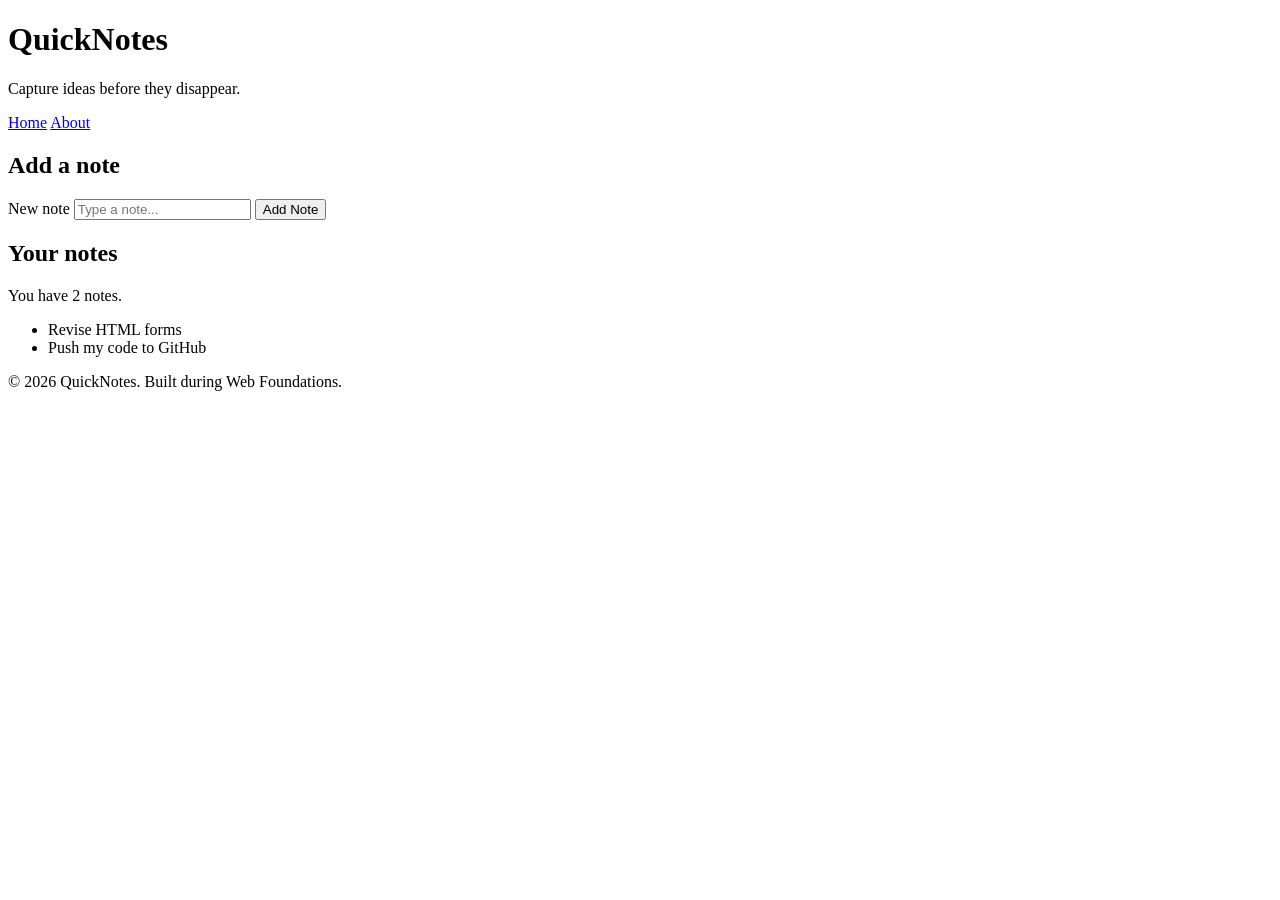
<file: day1/index.html>
<!DOCTYPE html>
<html lang="en">
  <head>
    <meta charset="UTF-8" />
    <meta name="viewport" content="width=device-width, initial-scale=1.0" />
    <title>QuickNotes</title>
  </head>
  <body>
    <header>
      <h1>QuickNotes</h1>
      <p>Capture ideas before they disappear.</p>
      <nav>
        <a href="index.html">Home</a>
        <a href="about.html">About</a>
      </nav>
    </header>

    <main>
      <section>
        <h2>Add a note</h2>
        <form id="note-form">
          <label for="note-input">New note</label>
          <input type="text" id="note-input" placeholder="Type a note..." />
          <button type="submit">Add Note</button>
        </form>
      </section>

      <section>
        <h2>Your notes</h2>
        <p id="note-count">You have 2 notes.</p>
        <ul id="notes-list">
          <li>Revise HTML forms</li>
          <li>Push my code to GitHub</li>
        </ul>
      </section>
    </main>

    <footer>
      <p>&copy; 2026 QuickNotes. Built during Web Foundations.</p>
    </footer>
  </body>
</html>
</file>
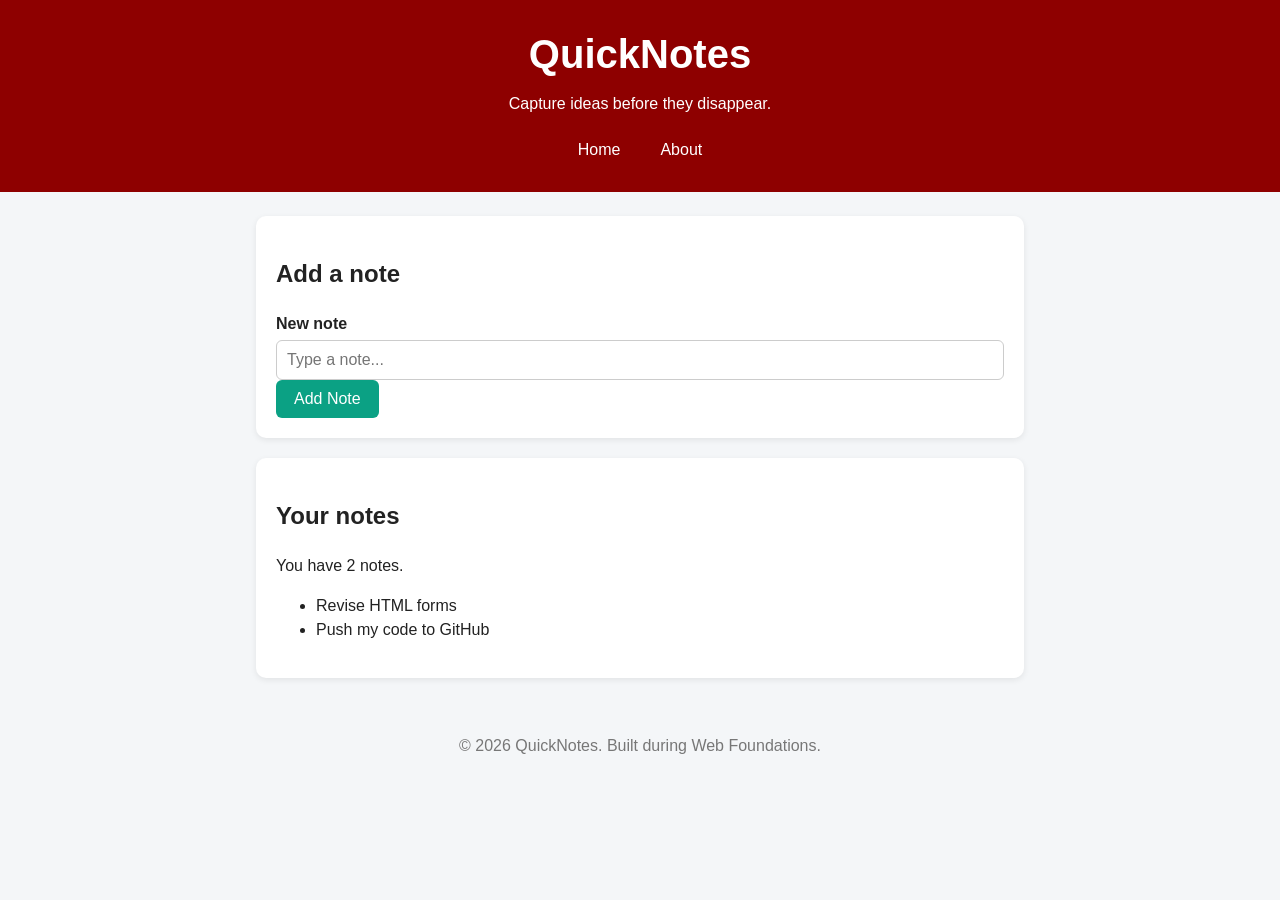
<file: day2/index.html>
<!doctype html>
<html lang="en">
  <head>
    <meta charset="UTF-8" />
    <meta name="viewport" content="width=device-width, initial-scale=1.0" />
    <title>QuickNotes</title>
    <link rel="stylesheet" href="style.css" />
  </head>
  <body>
    <header>
      <h1>QuickNotes</h1>
      <p>Capture ideas before they disappear.</p>
      <nav>
        <a href="index.html">Home</a>
        <a href="about.html">About</a>
      </nav>
    </header>

    <main>
      <section>
        <h2>Add a note</h2>
        <form id="note-form">
          <label for="note-input">New note</label>
          <input type="text" id="note-input" placeholder="Type a note..." />
          <button type="submit">Add Note</button>
        </form>
      </section>

      <section>
        <h2>Your notes</h2>
        <p id="note-count">You have 2 notes.</p>
        <ul id="notes-list">
          <li>Revise HTML forms</li>
          <li>Push my code to GitHub</li>
        </ul>
      </section>
    </main>

    <footer>
      <p>&copy; 2026 QuickNotes. Built during Web Foundations.</p>
    </footer>
  </body>
</html>
</file>
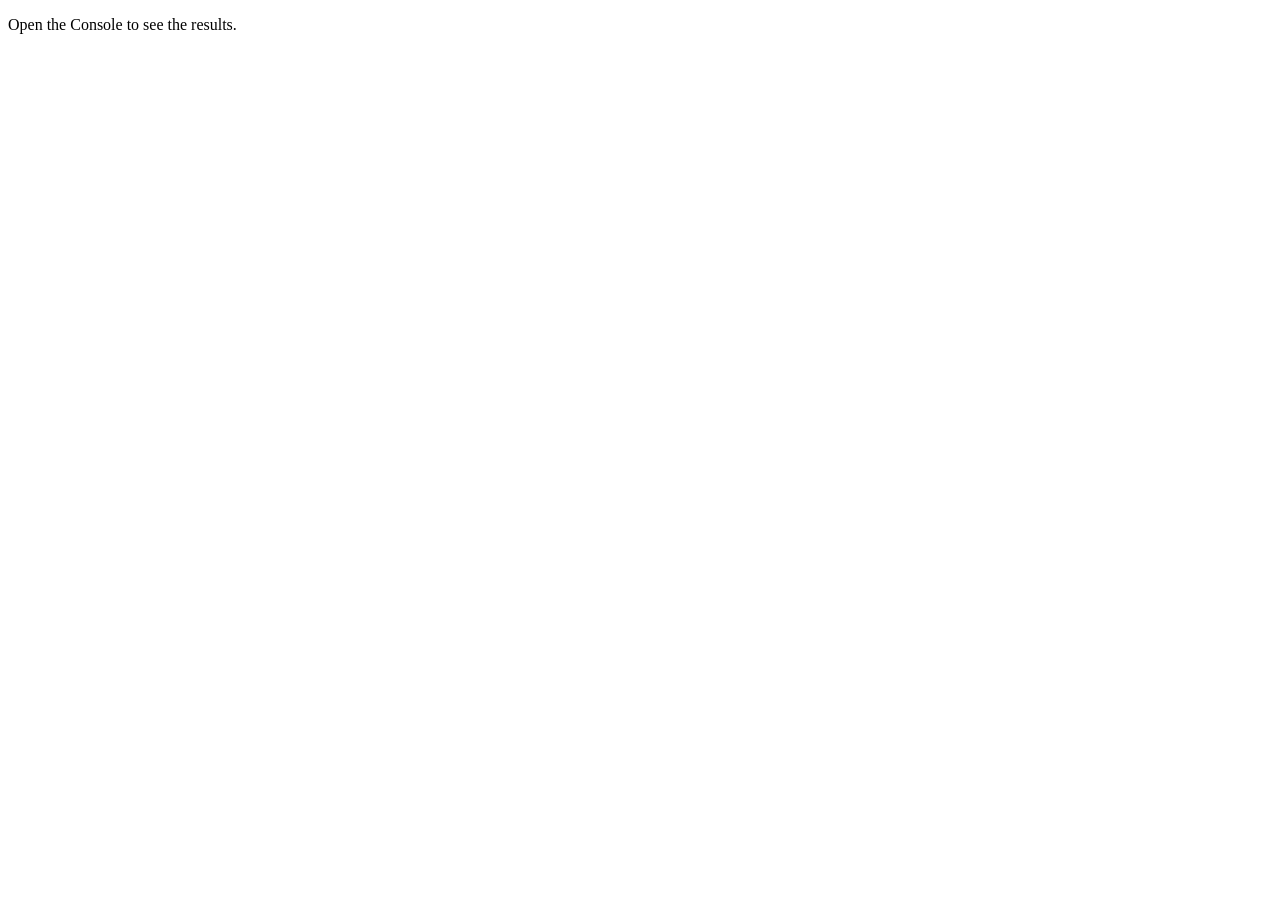
<file: day3/index.html>
<!doctype html>
<html lang="en">
  <head>
    <meta charset="UTF-8" />
    <title>Notes Toolkit</title>
    <script src="script.js" defer></script>
  </head>
  <body>
    <p>Open the Console to see the results.</p>
  </body>
</html>
</file>
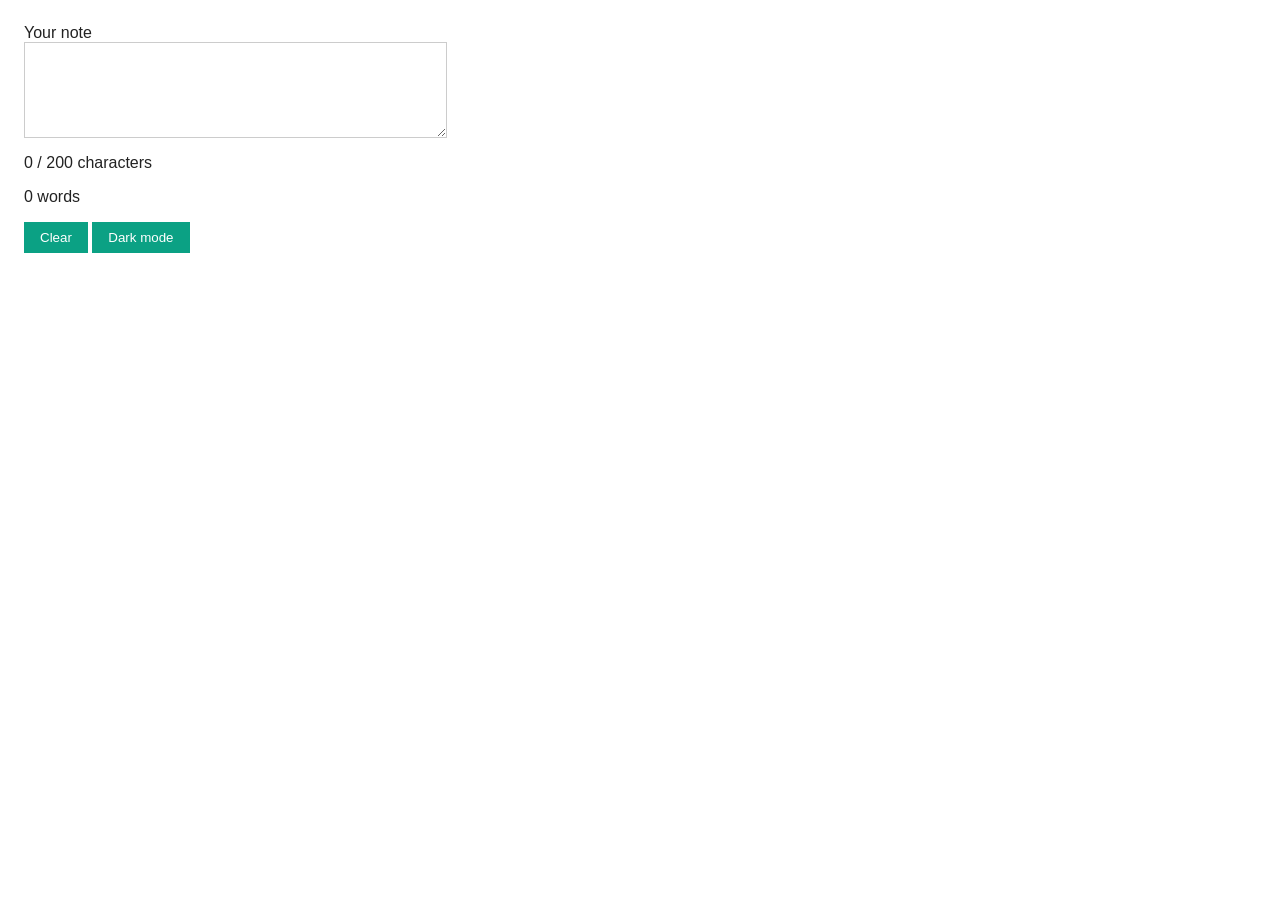
<file: day4/index.html>
<!doctype html>
<html lang="en">
  <head>
    <meta charset="UTF-8" />
    <title>Live Character Counter</title>
    <link rel="stylesheet" href="style.css" />
    <script src="script.js" defer></script>
  </head>
  <body>
    <label for="note-text">Your note</label>
    <textarea id="note-text" rows="6" cols="50"></textarea>
    <p id="char-count">0 / 200 characters</p>
    <p id="word-count">0 words</p>
    <button id="clear-btn">Clear</button>
    <button id="theme-toggle">Dark mode</button>
  </body>
</html>
</file>
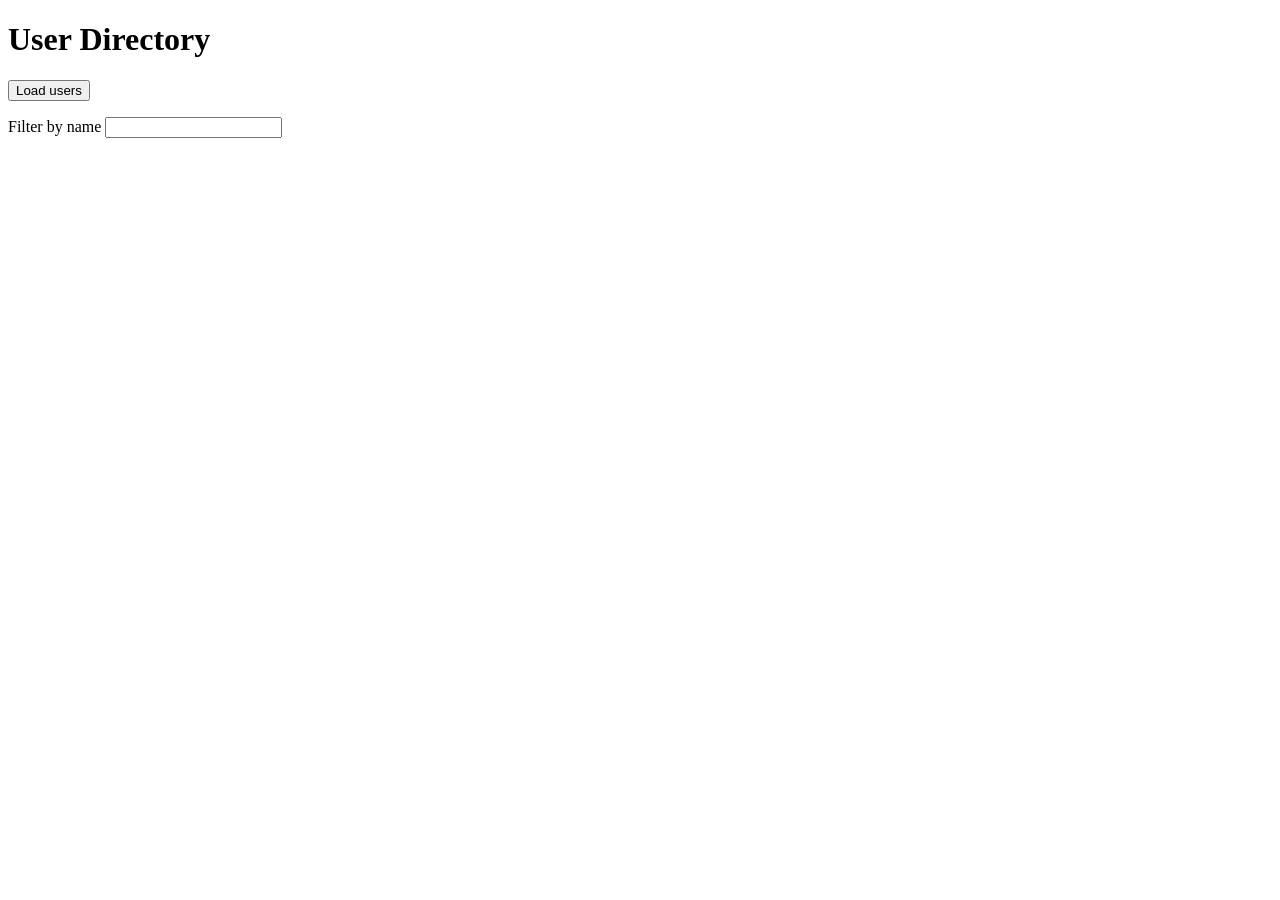
<file: day5/index.html>
<!doctype html>
<html lang="en">
  <head>
    <meta charset="UTF-8" />
    <meta name="viewport" content="width=device-width, initial-scale=1.0" />
    <title>User Directory</title>
    <script src="users.js" defer></script>
  </head>
  <body>
    <h1>User Directory</h1>
    <button id="load-users">Load users</button>
    <p>
      <label for="filter-input">Filter by name</label>
      <input type="text" id="filter-input" />
    </p>
    <p id="status"></p>
    <ul id="users-list"></ul>
  </body>
</html>
</file>
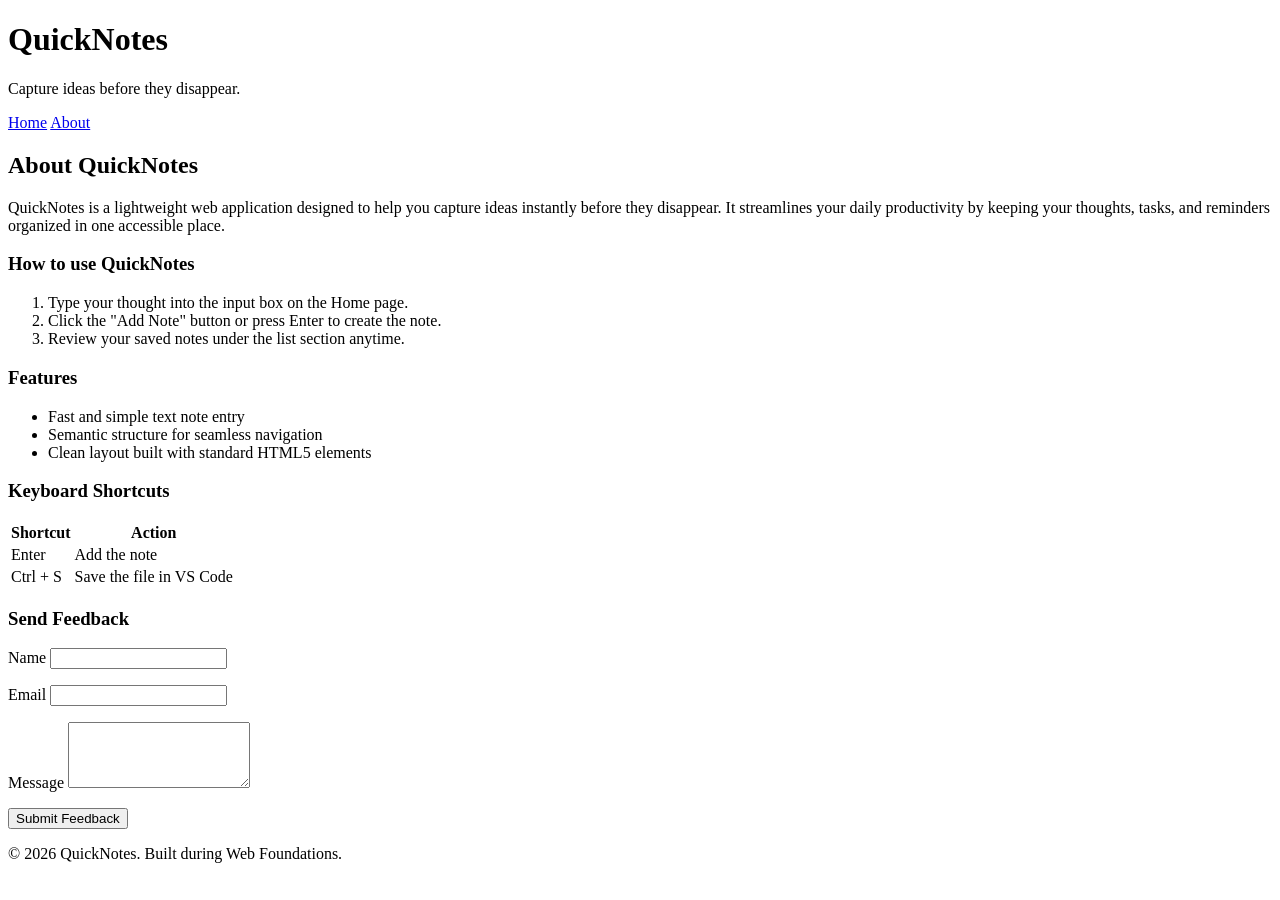
<file: day1/about.html>
<!DOCTYPE html>
<html lang="en">
  <head>
    <meta charset="UTF-8" />
    <meta name="viewport" content="width=device-width, initial-scale=1.0" />
    <title>About - QuickNotes</title>
  </head>
  <body>
    <header>
      <h1>QuickNotes</h1>
      <p>Capture ideas before they disappear.</p>
      <nav>
        <a href="index.html">Home</a>
        <a href="about.html">About</a>
      </nav>
    </header>

    <main>
      <h2>About QuickNotes</h2>
      <p>QuickNotes is a lightweight web application designed to help you capture ideas instantly before they disappear. It streamlines your daily productivity by keeping your thoughts, tasks, and reminders organized in one accessible place.</p>

      <section>
        <h3>How to use QuickNotes</h3>
        <ol>
          <li>Type your thought into the input box on the Home page.</li>
          <li>Click the "Add Note" button or press Enter to create the note.</li>
          <li>Review your saved notes under the list section anytime.</li>
        </ol>
      </section>

      <section>
        <h3>Features</h3>
        <ul>
          <li>Fast and simple text note entry</li>
          <li>Semantic structure for seamless navigation</li>
          <li>Clean layout built with standard HTML5 elements</li>
        </ul>
      </section>

      <section>
        <h3>Keyboard Shortcuts</h3>
        <table>
          <thead>
            <tr>
              <th scope="col">Shortcut</th>
              <th scope="col">Action</th>
            </tr>
          </thead>
          <tbody>
            <tr>
              <td>Enter</td>
              <td>Add the note</td>
            </tr>
            <tr>
              <td>Ctrl + S</td>
              <td>Save the file in VS Code</td>
            </tr>
          </tbody>
        </table>
      </section>

      <section>
        <h3>Send Feedback</h3>
        <form action="#" method="post">
          <p>
            <label for="name">Name</label>
            <input type="text" id="name" name="name" required />
          </p>
          <p>
            <label for="email">Email</label>
            <input type="email" id="email" name="email" required />
          </p>
          <p>
            <label for="message">Message</label>
            <textarea id="message" name="message" rows="4" required></textarea>
          </p>
          <p>
            <button type="submit">Submit Feedback</button>
          </p>
        </form>
      </section>
    </main>

    <footer>
      <p>&copy; 2026 QuickNotes. Built during Web Foundations.</p>
    </footer>
  </body>
</html>
</file>
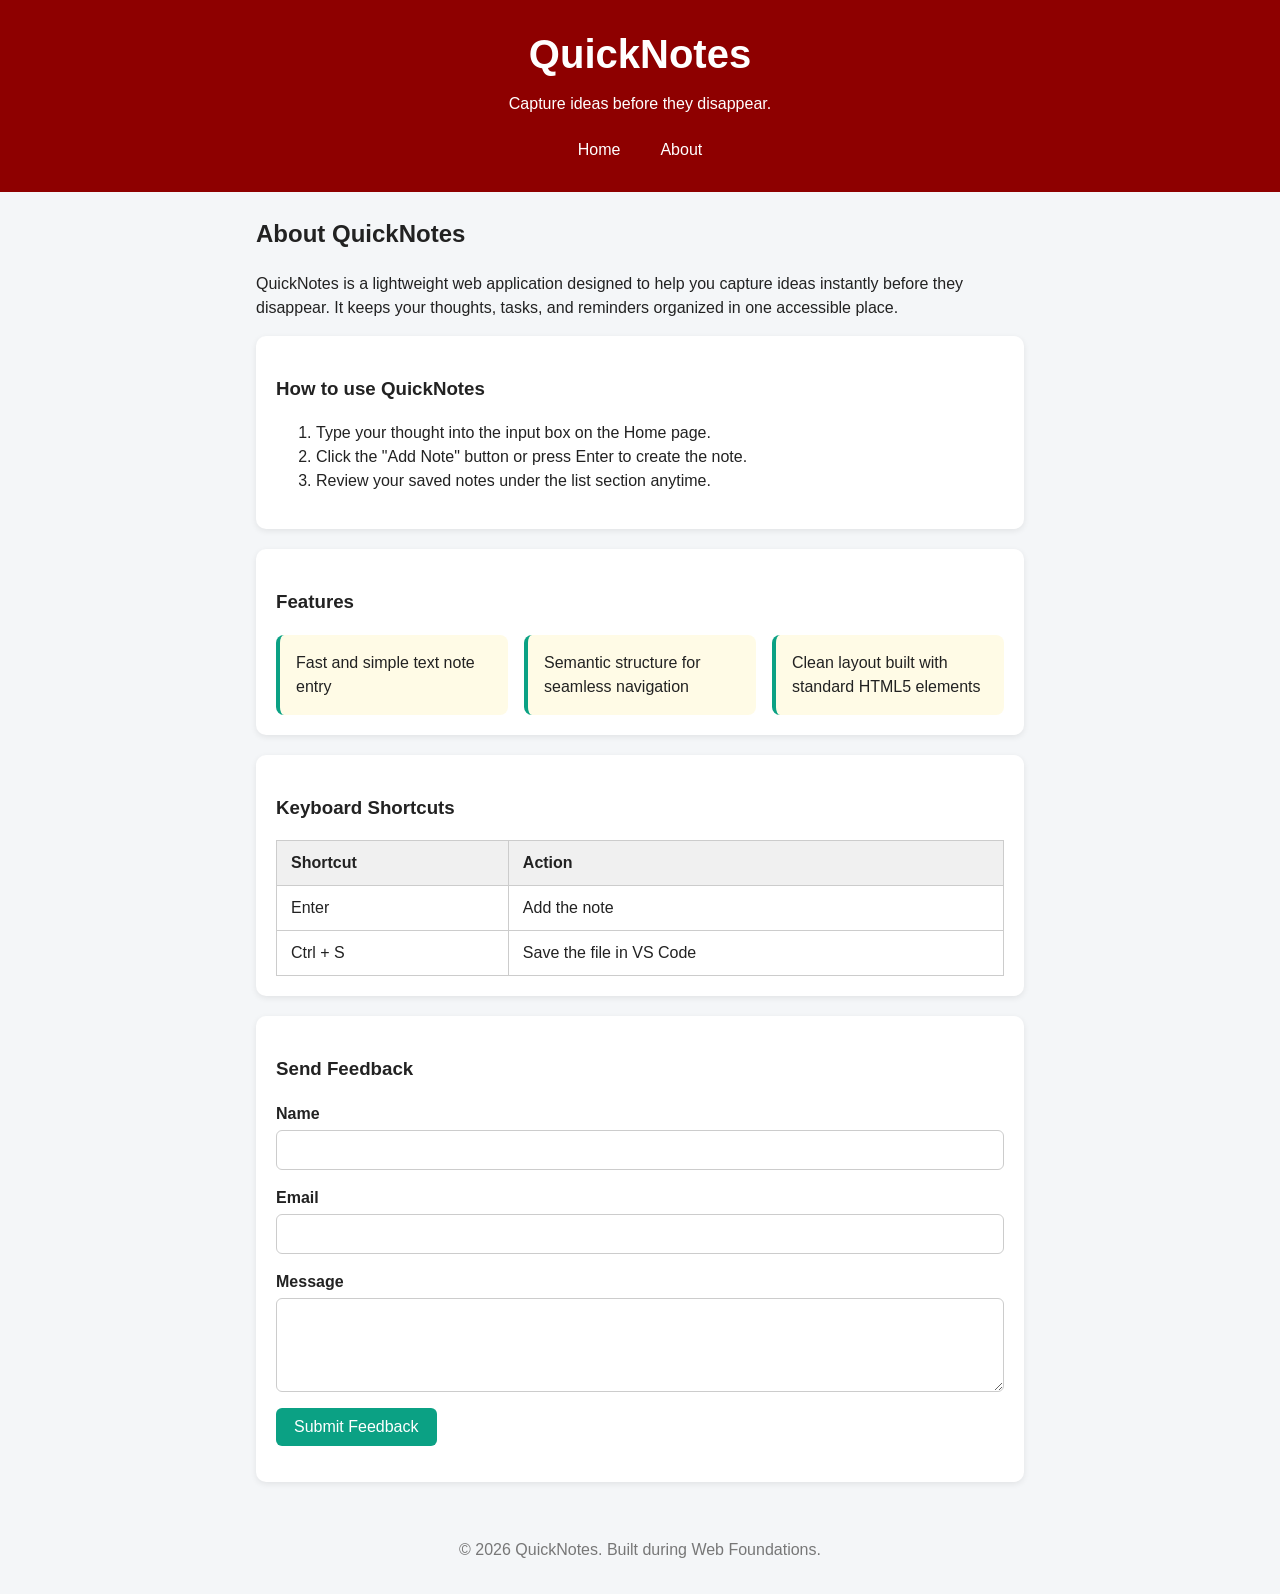
<file: day2/about.html>
<!doctype html>
<html lang="en">
  <head>
    <meta charset="UTF-8" />
    <meta name="viewport" content="width=device-width, initial-scale=1.0" />
    <title>About - QuickNotes</title>
    <link rel="stylesheet" href="style.css" />
  </head>
  <body>
    <header>
      <h1>QuickNotes</h1>
      <p>Capture ideas before they disappear.</p>
      <nav>
        <a href="index.html">Home</a>
        <a href="about.html">About</a>
      </nav>
    </header>

    <main>
      <h2>About QuickNotes</h2>
      <p>
        QuickNotes is a lightweight web application designed to help you capture
        ideas instantly before they disappear. It keeps your thoughts, tasks,
        and reminders organized in one accessible place.
      </p>

      <section>
        <h3>How to use QuickNotes</h3>
        <ol>
          <li>Type your thought into the input box on the Home page.</li>
          <li>
            Click the "Add Note" button or press Enter to create the note.
          </li>
          <li>Review your saved notes under the list section anytime.</li>
        </ol>
      </section>

      <section>
        <h3>Features</h3>
        <ul class="features">
          <li>Fast and simple text note entry</li>
          <li>Semantic structure for seamless navigation</li>
          <li>Clean layout built with standard HTML5 elements</li>
        </ul>
      </section>

      <section>
        <h3>Keyboard Shortcuts</h3>
        <table>
          <thead>
            <tr>
              <th scope="col">Shortcut</th>
              <th scope="col">Action</th>
            </tr>
          </thead>
          <tbody>
            <tr>
              <td>Enter</td>
              <td>Add the note</td>
            </tr>
            <tr>
              <td>Ctrl + S</td>
              <td>Save the file in VS Code</td>
            </tr>
          </tbody>
        </table>
      </section>

      <section>
        <h3>Send Feedback</h3>
        <form action="#" method="post">
          <p>
            <label for="name">Name</label>
            <input type="text" id="name" name="name" required />
          </p>
          <p>
            <label for="email">Email</label>
            <input type="email" id="email" name="email" required />
          </p>
          <p>
            <label for="message">Message</label>
            <textarea id="message" name="message" rows="4" required></textarea>
          </p>
          <p>
            <button type="submit">Submit Feedback</button>
          </p>
        </form>
      </section>
    </main>

    <footer>
      <p>&copy; 2026 QuickNotes. Built during Web Foundations.</p>
    </footer>
  </body>
</html>
</file>
<file: day2/style.css>
/* 1. Reset */
*,
*::before,
*::after {
  box-sizing: border-box;
}

body {
  margin: 0;
  font-family: "Segoe UI", Arial, sans-serif;
  background-color: #f4f6f8;
  color: #222;
  line-height: 1.5;
}

/* 2. Header */
header {
  background-color: #8e0000;
  color: white;
  text-align: center;
  padding: 24px 16px;
}

header h1 {
  margin: 0;
  font-size: 2.5rem;
}

header p {
  margin: 8px 0 16px;
}

/* 3. Navigation (Flexbox row, centred, 16px gap) */
nav {
  display: flex;
  justify-content: center;
  gap: 16px;
}

nav a {
  color: white;
  text-decoration: none;
  padding: 6px 12px;
  border-radius: 6px;
  transition: background-color 0.2s ease;
}

nav a:hover {
  background-color: rgba(255, 255, 255, 0.25);
  text-decoration: underline;
}

/* 4. Centred main and white section cards */
main {
  max-width: 800px;
  margin: 24px auto;
  padding: 0 16px;
}

section {
  background: white;
  padding: 20px;
  border-radius: 10px;
  margin-bottom: 20px;
  box-shadow: 0 2px 6px rgba(0, 0, 0, 0.08);
}

/* 5. Features as responsive grid cards */
.features {
  list-style: none;
  padding: 0;
  margin: 0;
  display: grid;
  grid-template-columns: repeat(auto-fit, minmax(180px, 1fr));
  gap: 16px;
}

.features li {
  background-color: #fffbe6;
  border-left: 4px solid #0ba184;
  padding: 16px;
  border-radius: 8px;
}

/* 6. Table */
table {
  width: 100%;
  border-collapse: collapse;
}

th,
td {
  border: 1px solid #ccc;
  padding: 10px 14px;
  text-align: left;
}

th {
  background-color: #f0f0f0;
}

/* 7. Form fields stacked, full width */
form label {
  display: block;
  font-weight: bold;
  margin-bottom: 4px;
}

form input,
form textarea {
  display: block;
  width: 100%;
  padding: 10px;
  border: 1px solid #ccc;
  border-radius: 6px;
  font-family: inherit;
  font-size: 1rem;
}

/* 8. Buttons with transition */
button {
  background-color: #0ba184;
  color: white;
  border: none;
  padding: 10px 18px;
  border-radius: 6px;
  font-size: 1rem;
  cursor: pointer;
  transition: background-color 0.2s ease, transform 0.2s ease;
}

button:hover {
  background-color: #088a70;
  transform: translateY(-2px);
}

/* 9. Footer */
footer {
  text-align: center;
  color: #777;
  padding: 16px;
}

/* 10. Phones */
@media (max-width: 600px) {
  header {
    padding: 16px 12px;
  }

  header h1 {
    font-size: 1.75rem;
  }
}
</file>
<file: day4/style.css>
:root {
  --bg: #ffffff;
  --text: #222222;
  --border: #cccccc;
  --button-bg: #0ba184;
  --button-text: #ffffff;
}

body.dark {
  --bg: #1e1e1e;
  --text: #f0f0f0;
  --border: #555555;
  --button-bg: #088a70;
  --button-text: #ffffff;
}

body {
  background-color: var(--bg);
  color: var(--text);
  font-family: Arial, sans-serif;
  padding: 16px;
}

textarea {
  display: block;
  background-color: var(--bg);
  color: var(--text);
  border: 1px solid var(--border);
}

button {
  background-color: var(--button-bg);
  color: var(--button-text);
  border: none;
  padding: 8px 16px;
  cursor: pointer;
}

.warning {
  color: orange;
}

.over {
  color: red;
  font-weight: bold;
}
</file>
